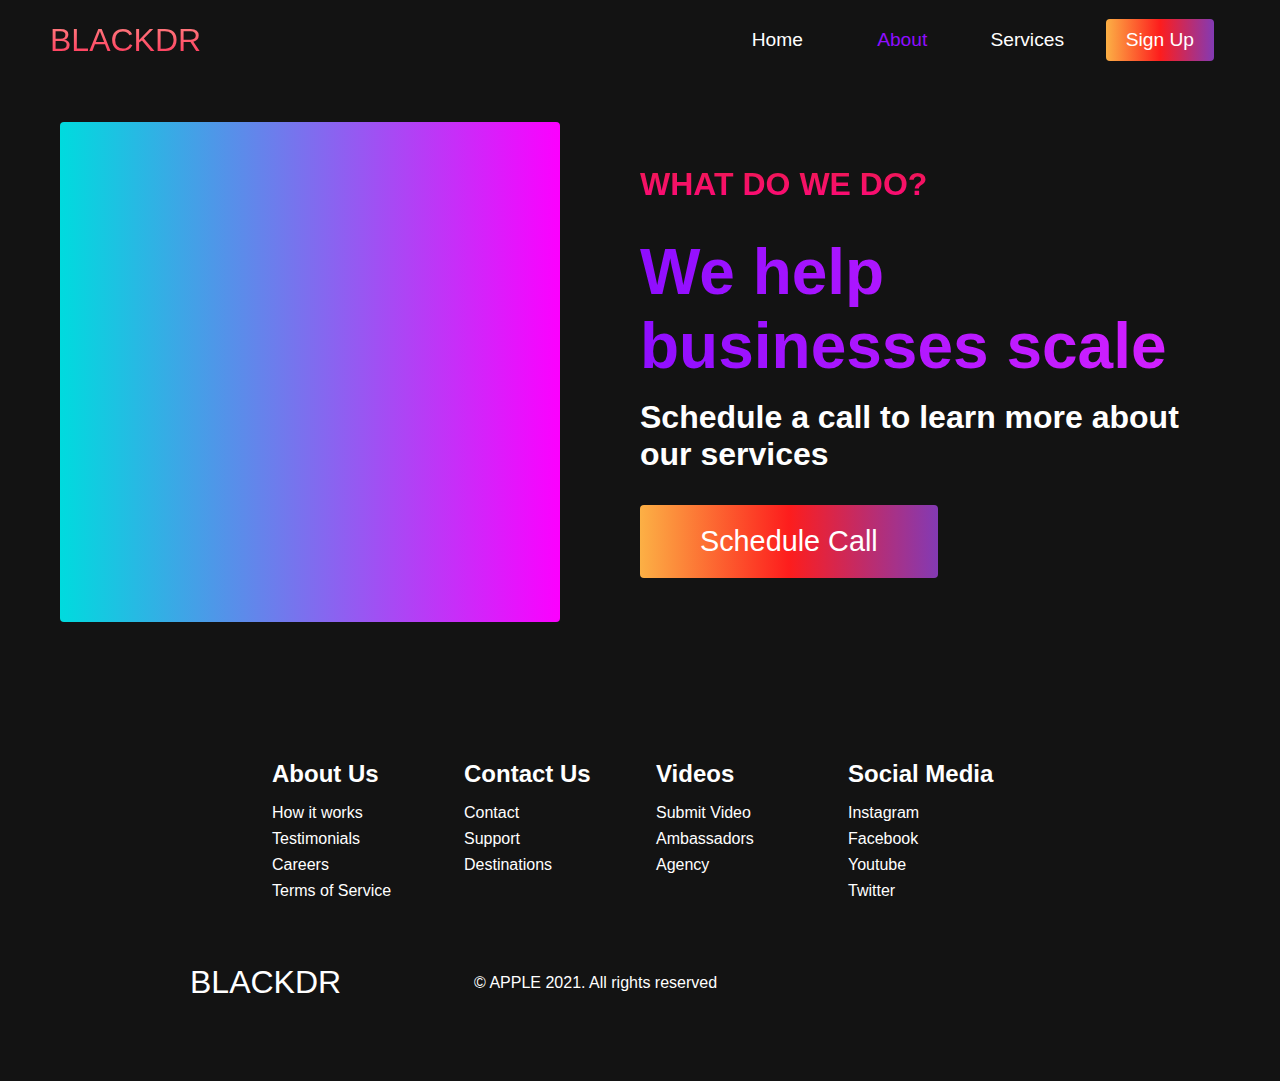
<file: about.html>
<!DOCTYPE html>
<html lang="en">

<head>
    <meta charset="UTF-8" />
    <meta name="viewport" content="width=device-width, initial-scale=1.0" />
    <title>BlackDr Shop</title>
    <link rel="stylesheet" href="styles.css" />
    <link rel="stylesheet" href="https://use.fontawesome.com/releases/v5.14.0/css/all.css" integrity="sha384-HzLeBuhoNPvSl5KYnjx0BT+WB0QEEqLprO+NBkkk5gbc67FTaL7XIGa2w1L0Xbgc" crossorigin="anonymous" />
    <link rel="shortcut icon" type="image/png" href="./image/Logo.png" />
</head>

<body>
    <!-- Navbar Section -->
    <nav class="navbar">
        <div class="navbar__container">
            <a href="#home" id="navbar__logo">BLACKDR</a>
            <div class="navbar__toggle" id="mobile-menu">
                <span class="bar"></span> <span class="bar"></span>
                <span class="bar"></span>
            </div>
            <ul class="navbar__menu">
                <li class="navbar__item">
                    <a href="index.html" class="navbar__links">Home</a>
                </li>
                <li class="navbar__item">
                    <a href="about.html" class="navbar__links" id="about-page">About</a>
                </li>
                <li class="navbar__item">
                    <a href="Services.html" class="navbar__links">Services</a
            >
          </li>
          <li class="navbar__btn">
            <a href="Signup.html" class="button" id="signup">Sign Up</a>
                </li>
            </ul>
        </div>
    </nav>
    <!-- About Section -->
    <div class="main" id="about">
        <div class="main__container">
            <div class="main__img--container">
                <div class="main__img--card"><i class="fas fa-layer-group"></i></div>
            </div>
            <div class="main__content">
                <h1>What do we do?</h1>
                <h2>We help businesses scale</h2>
                <p>Schedule a call to learn more about our services</p>
                <button class="main__btn"><a href="#">Schedule Call</a></button>
            </div>
        </div>
    </div>
    <!-- Footer Section -->
    <div class="footer__container">
        <div class="footer__links">
            <div class="footer__link--wrapper">
                <div class="footer__link--items">
                    <h2>About Us</h2>
                    <a href="/sign__up">How it works</a> <a href="/">Testimonials</a>
                    <a href="/">Careers</a> <a href="/">Terms of Service</a>
                </div>
                <div class="footer__link--items">
                    <h2>Contact Us</h2>
                    <a href="/">Contact</a> <a href="/">Support</a>
                    <a href="/">Destinations</a>
                </div>
            </div>
            <div class="footer__link--wrapper">
                <div class="footer__link--items">
                    <h2>Videos</h2>
                    <a href="/">Submit Video</a> <a href="/">Ambassadors</a>
                    <a href="/">Agency</a>
                </div>
                <div class="footer__link--items">
                    <h2>Social Media</h2>
                    <a href="/">Instagram</a> <a href="/">Facebook</a>
                    <a href="/">Youtube</a> <a href="/">Twitter</a>
                </div>
            </div>
        </div>
        <section class="social__media">
            <div class="social__media--wrap">
                <div class="footer__logo">
                    <a href="/" id="footer__logo">BLACKDR</a>
                </div>
                <p class="website__rights">© APPLE 2021. All rights reserved</p>
                <div class="social__icons">
                    <a href="/" class="social__icon--link" target="_blank"><i class="fab fa-facebook"></i
            ></a>
                    <a href="/" class="social__icon--link"><i class="fab fa-instagram"></i
            ></a>
                    <a href="/" class="social__icon--link"><i class="fab fa-youtube"></i
            ></a>
                    <a href="/" class="social__icon--link"><i class="fab fa-linkedin"></i
            ></a>
                    <a href="/" class="social__icon--link"><i class="fab fa-twitter"></i
            ></a>
                </div>
            </div>
        </section>
    </div>

    <script src="app.js"></script>
</body>

</html>
</file>
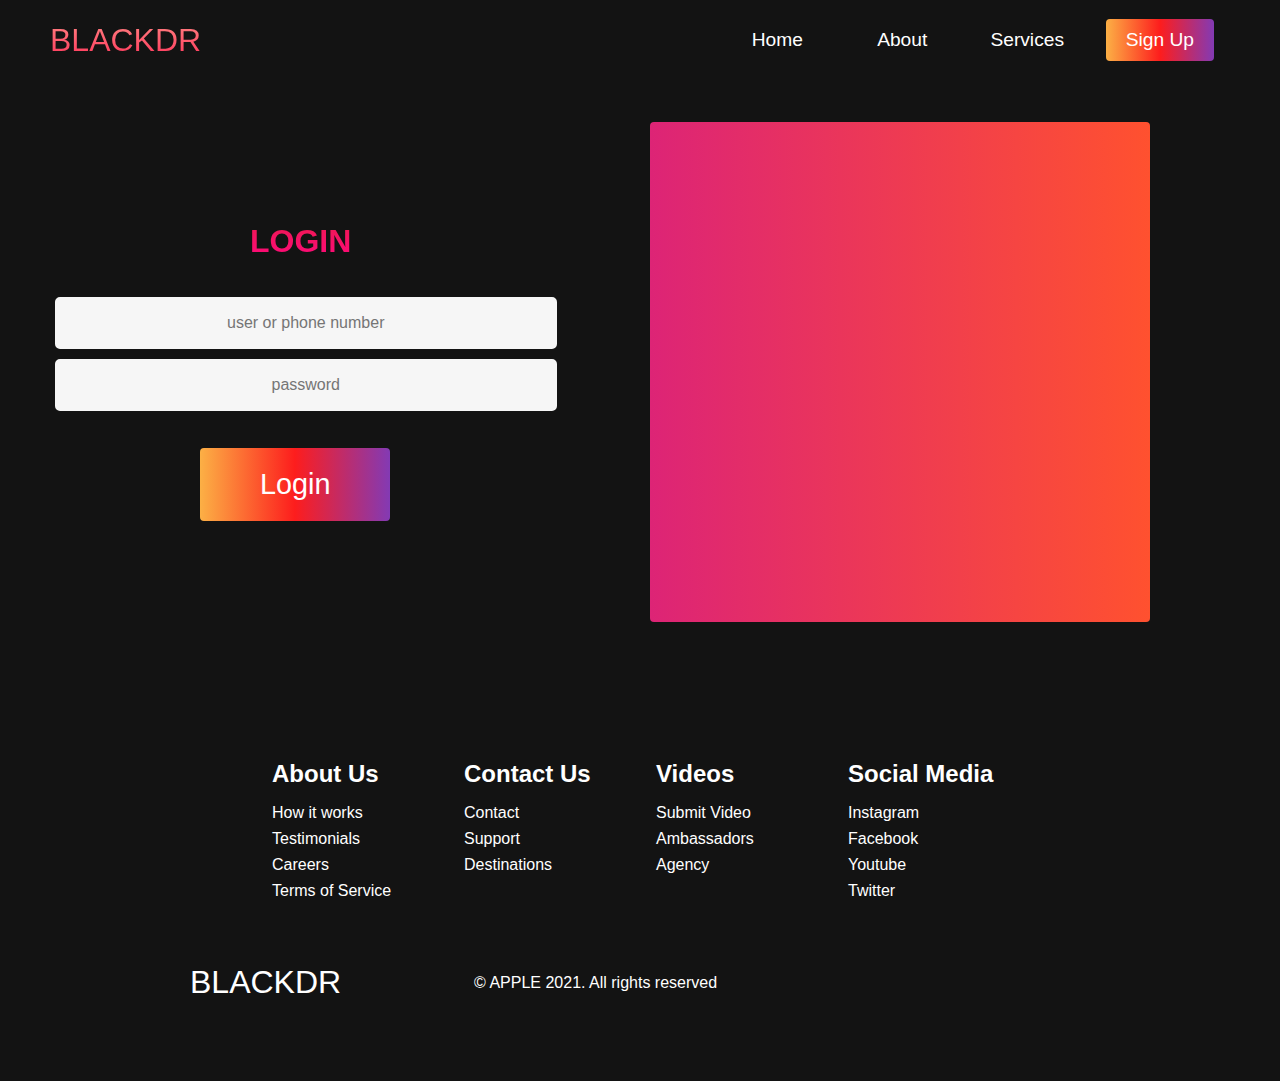
<file: login.html>
<!DOCTYPE html>
<html lang="en">

<head>
    <meta charset="UTF-8" />
    <meta name="viewport" content="width=device-width, initial-scale=1.0" />
    <title>BlackDr Shop</title>
    <link rel="stylesheet" href="styles.css" />
    <link rel="stylesheet" href="https://use.fontawesome.com/releases/v5.14.0/css/all.css" integrity="sha384-HzLeBuhoNPvSl5KYnjx0BT+WB0QEEqLprO+NBkkk5gbc67FTaL7XIGa2w1L0Xbgc" crossorigin="anonymous" />
    <link rel="shortcut icon" type="image/png" href="./image/Logo.png" />
    <link rel="stylesheet" href="registration.css">
</head>

<body>
    <!-- Navbar Section -->
    <nav class="navbar">
        <div class="navbar__container">
            <a href="index.html" id="navbar__logo">BLACKDR</a>
            <div class="navbar__toggle" id="mobile-menu">
                <span class="bar"></span> <span class="bar"></span>
                <span class="bar"></span>
            </div>
            <ul class="navbar__menu">
                <li class="navbar__item">
                    <a href="index.html" class="navbar__links">Home</a>
                </li>
                <li class="navbar__item">
                    <a href="about.html" class="navbar__links">About</a>
                </li>
                <li class="navbar__item">
                    <a href="Services.html" class="navbar__links">Services</a
            >
          </li>
          <li class="navbar__btn">
            <a href="Signup.html" class="button" id="signup">Sign Up</a>
                </li>
            </ul>
        </div>
    </nav>
    <!-- Features Section -->
    <div class="main" id="sign-up">
        <div class="main__container">
            <div class="main__content">
                <h1>LOGIN</h1>
                <input type="text" id="user" name="login" placeholder="user or phone number">
                <input type="text" id="password" name="login" placeholder="password">
                <button class="main__btn"><a href="#">Login</a></button>
            </div>
            <div class="main__img--container">
                <div class="main__img--card" id="card-2">
                    <i class="fas fa-users"></i>
                </div>
            </div>
        </div>
    </div>

    <!-- Footer Section -->
    <div class="footer__container">
        <div class="footer__links">
            <div class="footer__link--wrapper">
                <div class="footer__link--items">
                    <h2>About Us</h2>
                    <a href="/sign__up">How it works</a> <a href="/">Testimonials</a>
                    <a href="/">Careers</a> <a href="/">Terms of Service</a>
                </div>
                <div class="footer__link--items">
                    <h2>Contact Us</h2>
                    <a href="/">Contact</a> <a href="/">Support</a>
                    <a href="/">Destinations</a>
                </div>
            </div>
            <div class="footer__link--wrapper">
                <div class="footer__link--items">
                    <h2>Videos</h2>
                    <a href="/">Submit Video</a> <a href="/">Ambassadors</a>
                    <a href="/">Agency</a>
                </div>
                <div class="footer__link--items">
                    <h2>Social Media</h2>
                    <a href="/">Instagram</a> <a href="/">Facebook</a>
                    <a href="/">Youtube</a> <a href="/">Twitter</a>
                </div>
            </div>
        </div>
        <section class="social__media">
            <div class="social__media--wrap">
                <div class="footer__logo">
                    <a href="/" id="footer__logo">BLACKDR</a>
                </div>
                <p class="website__rights">© APPLE 2021. All rights reserved</p>
                <div class="social__icons">
                    <a href="/" class="social__icon--link" target="_blank"><i class="fab fa-facebook"></i
            ></a>
                    <a href="/" class="social__icon--link"><i class="fab fa-instagram"></i
            ></a>
                    <a href="/" class="social__icon--link"><i class="fab fa-youtube"></i
            ></a>
                    <a href="/" class="social__icon--link"><i class="fab fa-linkedin"></i
            ></a>
                    <a href="/" class="social__icon--link"><i class="fab fa-twitter"></i
            ></a>
                </div>
            </div>
        </section>
    </div>

    <script src="app.js"></script>
</body>

</html>
</file>
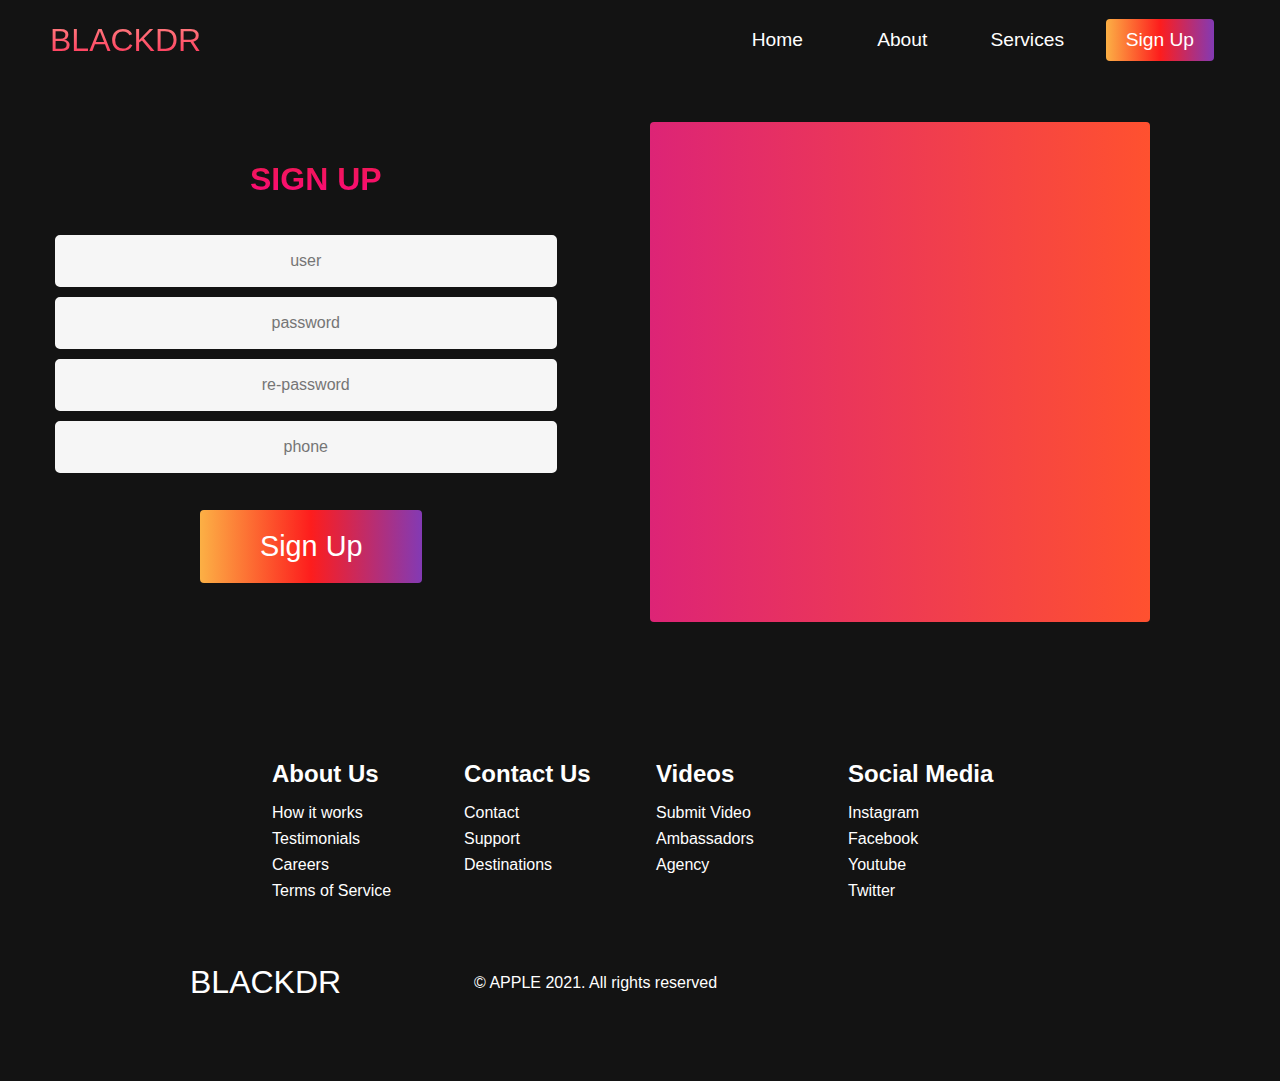
<file: registration.html>
<!DOCTYPE html>
<html lang="en">

<head>
    <meta charset="UTF-8" />
    <meta name="viewport" content="width=device-width, initial-scale=1.0" />
    <title>BlackDr Shop</title>
    <link rel="stylesheet" href="styles.css" />
    <link rel="stylesheet" href="https://use.fontawesome.com/releases/v5.14.0/css/all.css" integrity="sha384-HzLeBuhoNPvSl5KYnjx0BT+WB0QEEqLprO+NBkkk5gbc67FTaL7XIGa2w1L0Xbgc" crossorigin="anonymous" />
    <link rel="shortcut icon" type="image/png" href="./image/Logo.png" />
    <link rel="stylesheet" href="registration.css">
</head>

<body>
    <!-- Navbar Section -->
    <nav class="navbar">
        <div class="navbar__container">
            <a href="index.html" id="navbar__logo">BLACKDR</a>
            <div class="navbar__toggle" id="mobile-menu">
                <span class="bar"></span> <span class="bar"></span>
                <span class="bar"></span>
            </div>
            <ul class="navbar__menu">
                <li class="navbar__item">
                    <a href="index.html" class="navbar__links">Home</a>
                </li>
                <li class="navbar__item">
                    <a href="about.html" class="navbar__links">About</a>
                </li>
                <li class="navbar__item">
                    <a href="Services.html" class="navbar__links">Services</a
            >
          </li>
          <li class="navbar__btn">
            <a href="Signup.html" class="button" id="signup">Sign Up</a>
                </li>
            </ul>
        </div>
    </nav>
    <!-- Features Section -->
    <div class="main" id="sign-up">
        <div class="main__container">
            <div class="main__content">
                <h1>SIGN UP</h1>
                <input type="text" id="user" name="registration" placeholder="user">
                <input type="text" id="password" name="registration" placeholder="password">
                <input type="text" id="re-password" name="registration" placeholder="re-password">
                <input type="text" id="phone" name="registration" placeholder="phone">
                <button class="main__btn"><a href="#">Sign Up</a></button>
            </div>
            <div class="main__img--container">
                <div class="main__img--card" id="card-2">
                    <i class="fas fa-users"></i>
                </div>
            </div>
        </div>
    </div>

    <!-- Footer Section -->
    <div class="footer__container">
        <div class="footer__links">
            <div class="footer__link--wrapper">
                <div class="footer__link--items">
                    <h2>About Us</h2>
                    <a href="/sign__up">How it works</a> <a href="/">Testimonials</a>
                    <a href="/">Careers</a> <a href="/">Terms of Service</a>
                </div>
                <div class="footer__link--items">
                    <h2>Contact Us</h2>
                    <a href="/">Contact</a> <a href="/">Support</a>
                    <a href="/">Destinations</a>
                </div>
            </div>
            <div class="footer__link--wrapper">
                <div class="footer__link--items">
                    <h2>Videos</h2>
                    <a href="/">Submit Video</a> <a href="/">Ambassadors</a>
                    <a href="/">Agency</a>
                </div>
                <div class="footer__link--items">
                    <h2>Social Media</h2>
                    <a href="/">Instagram</a> <a href="/">Facebook</a>
                    <a href="/">Youtube</a> <a href="/">Twitter</a>
                </div>
            </div>
        </div>
        <section class="social__media">
            <div class="social__media--wrap">
                <div class="footer__logo">
                    <a href="/" id="footer__logo">BLACKDR</a>
                </div>
                <p class="website__rights">© APPLE 2021. All rights reserved</p>
                <div class="social__icons">
                    <a href="/" class="social__icon--link" target="_blank"><i class="fab fa-facebook"></i
            ></a>
                    <a href="/" class="social__icon--link"><i class="fab fa-instagram"></i
            ></a>
                    <a href="/" class="social__icon--link"><i class="fab fa-youtube"></i
            ></a>
                    <a href="/" class="social__icon--link"><i class="fab fa-linkedin"></i
            ></a>
                    <a href="/" class="social__icon--link"><i class="fab fa-twitter"></i
            ></a>
                </div>
            </div>
        </section>
    </div>

    <script src="app.js"></script>
</body>

</html>
</file>
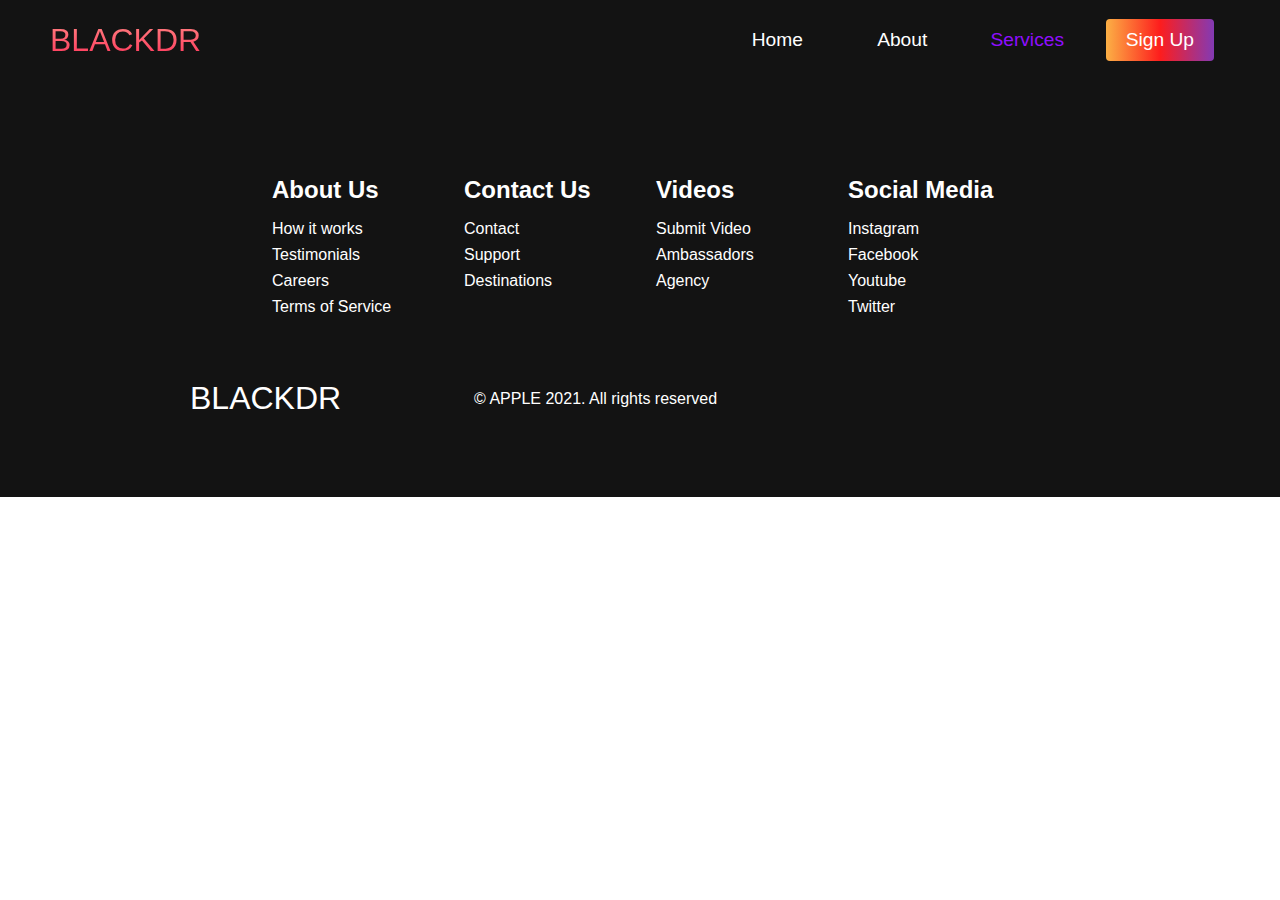
<file: Services.html>
<!DOCTYPE html>
<html lang="en">

<head>
    <meta charset="UTF-8" />
    <meta name="viewport" content="width=device-width, initial-scale=1.0" />
    <title>BlackDr Shop</title>
    <link rel="stylesheet" href="styles.css" />
    <link rel="stylesheet" href="https://use.fontawesome.com/releases/v5.14.0/css/all.css" integrity="sha384-HzLeBuhoNPvSl5KYnjx0BT+WB0QEEqLprO+NBkkk5gbc67FTaL7XIGa2w1L0Xbgc" crossorigin="anonymous" />
    <link rel="shortcut icon" type="image/png" href="./image/Logo.png" />
</head>

<body>
    <!-- Navbar Section -->
    <nav class="navbar">
        <div class="navbar__container">
            <a href="#home" id="navbar__logo">BLACKDR</a>
            <div class="navbar__toggle" id="mobile-menu">
                <span class="bar"></span> <span class="bar"></span>
                <span class="bar"></span>
            </div>
            <ul class="navbar__menu">
                <li class="navbar__item">
                    <a href="index.html" class="navbar__links">Home</a>
                </li>
                <li class="navbar__item">
                    <a href="about.html" class="navbar__links">About</a>
                </li>
                <li class="navbar__item">
                    <a href="Services.html" class="navbar__links" id="services-page">Services</a
            >
          </li>
          <li class="navbar__btn">
            <a href="Signup.html" class="button" id="signup">Sign Up</a>
                </li>
            </ul>
        </div>
    </nav>
    <!-- Footer Section -->
    <div class="footer__container">
        <div class="footer__links">
            <div class="footer__link--wrapper">
                <div class="footer__link--items">
                    <h2>About Us</h2>
                    <a href="/sign__up">How it works</a> <a href="/">Testimonials</a>
                    <a href="/">Careers</a> <a href="/">Terms of Service</a>
                </div>
                <div class="footer__link--items">
                    <h2>Contact Us</h2>
                    <a href="/">Contact</a> <a href="/">Support</a>
                    <a href="/">Destinations</a>
                </div>
            </div>
            <div class="footer__link--wrapper">
                <div class="footer__link--items">
                    <h2>Videos</h2>
                    <a href="/">Submit Video</a> <a href="/">Ambassadors</a>
                    <a href="/">Agency</a>
                </div>
                <div class="footer__link--items">
                    <h2>Social Media</h2>
                    <a href="/">Instagram</a> <a href="/">Facebook</a>
                    <a href="/">Youtube</a> <a href="/">Twitter</a>
                </div>
            </div>
        </div>
        <section class="social__media">
            <div class="social__media--wrap">
                <div class="footer__logo">
                    <a href="/" id="footer__logo">BLACKDR</a>
                </div>
                <p class="website__rights">© APPLE 2021. All rights reserved</p>
                <div class="social__icons">
                    <a href="/" class="social__icon--link" target="_blank"><i class="fab fa-facebook"></i
            ></a>
                    <a href="/" class="social__icon--link"><i class="fab fa-instagram"></i
            ></a>
                    <a href="/" class="social__icon--link"><i class="fab fa-youtube"></i
            ></a>
                    <a href="/" class="social__icon--link"><i class="fab fa-linkedin"></i
            ></a>
                    <a href="/" class="social__icon--link"><i class="fab fa-twitter"></i
            ></a>
                </div>
            </div>
        </section>
    </div>

    <script src="app.js"></script>
</body>

</html>
</file>
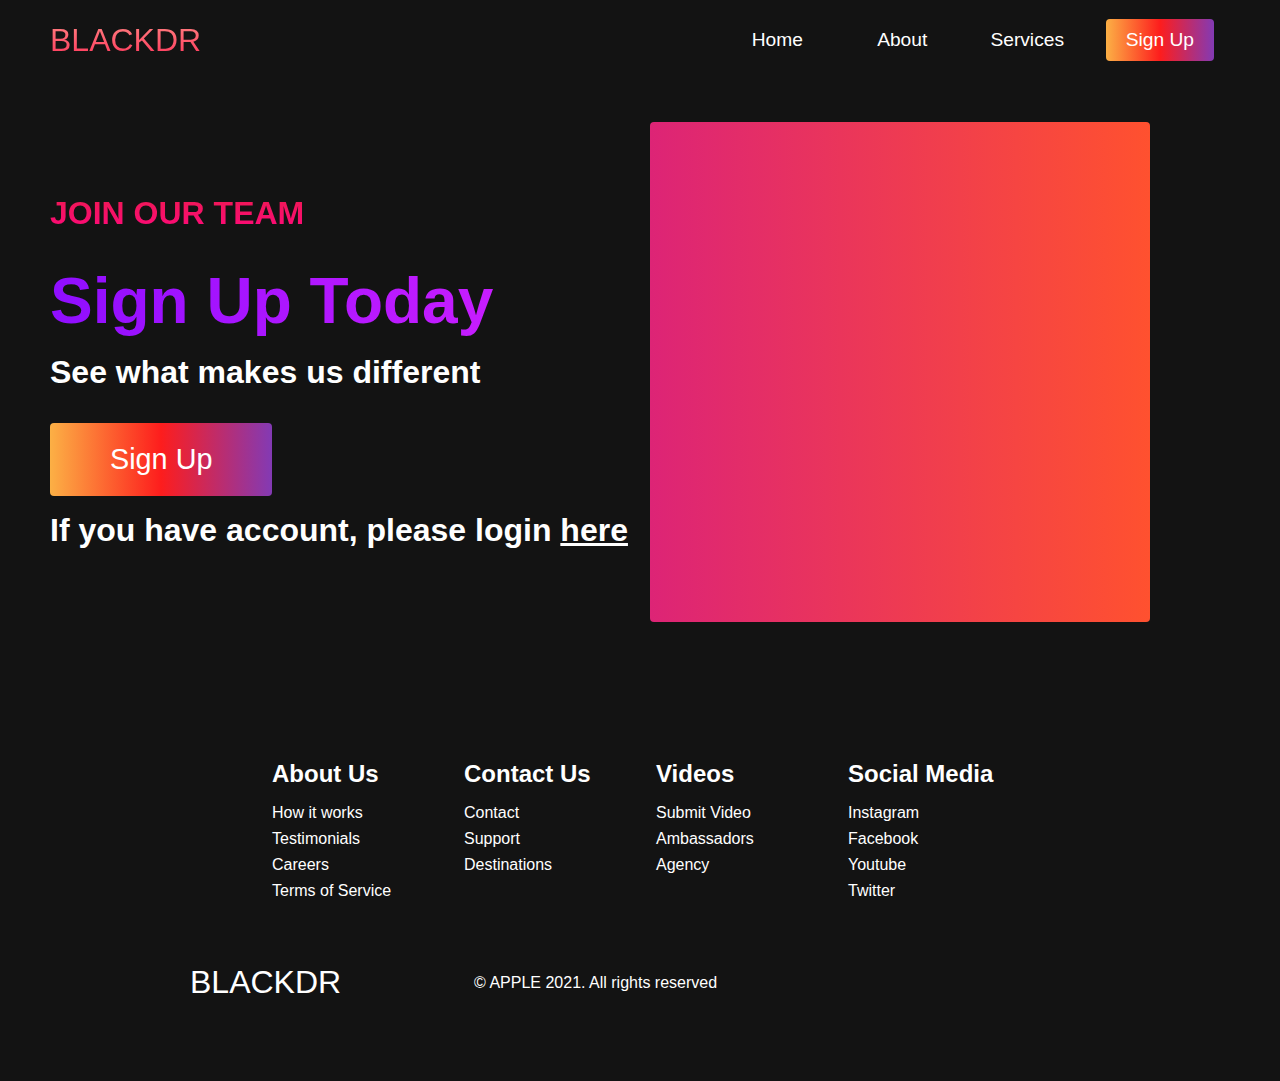
<file: Signup.html>
<!DOCTYPE html>
<html lang="en">

<head>
    <meta charset="UTF-8" />
    <meta name="viewport" content="width=device-width, initial-scale=1.0" />
    <title>BlackDr Shop</title>
    <link rel="stylesheet" href="styles.css" />
    <link rel="stylesheet" href="https://use.fontawesome.com/releases/v5.14.0/css/all.css" integrity="sha384-HzLeBuhoNPvSl5KYnjx0BT+WB0QEEqLprO+NBkkk5gbc67FTaL7XIGa2w1L0Xbgc" crossorigin="anonymous" />
    <link rel="shortcut icon" type="image/png" href="./image/Logo.png" />
</head>

<body>
    <!-- Navbar Section -->
    <nav class="navbar">
        <div class="navbar__container">
            <a href="index.html" id="navbar__logo">BLACKDR</a>
            <div class="navbar__toggle" id="mobile-menu">
                <span class="bar"></span> <span class="bar"></span>
                <span class="bar"></span>
            </div>
            <ul class="navbar__menu">
                <li class="navbar__item">
                    <a href="index.html" class="navbar__links">Home</a>
                </li>
                <li class="navbar__item">
                    <a href="about.html" class="navbar__links">About</a>
                </li>
                <li class="navbar__item">
                    <a href="Services.html" class="navbar__links">Services</a
            >
          </li>
          <li class="navbar__btn">
            <a href="Signup.html" class="button" id="signup">Sign Up</a>
                </li>
            </ul>
        </div>
    </nav>
    <!-- Features Section -->
    <div class="main" id="sign-up">
        <div class="main__container">
            <div class="main__content">
                <h1>Join Our Team</h1>
                <h2>Sign Up Today</h2>
                <p>See what makes us different</p>
                <button class="main__btn"><a href="registration.html">Sign Up</a></button>
                <p class="login_here">If you have account, please login <a href="login.html">here</a></p>
            </div>
            <div class="main__img--container">
                <div class="main__img--card" id="card-2">
                    <i class="fas fa-users"></i>
                </div>
            </div>
        </div>
    </div>

    <!-- Footer Section -->
    <div class="footer__container">
        <div class="footer__links">
            <div class="footer__link--wrapper">
                <div class="footer__link--items">
                    <h2>About Us</h2>
                    <a href="/sign__up">How it works</a> <a href="/">Testimonials</a>
                    <a href="/">Careers</a> <a href="/">Terms of Service</a>
                </div>
                <div class="footer__link--items">
                    <h2>Contact Us</h2>
                    <a href="/">Contact</a> <a href="/">Support</a>
                    <a href="/">Destinations</a>
                </div>
            </div>
            <div class="footer__link--wrapper">
                <div class="footer__link--items">
                    <h2>Videos</h2>
                    <a href="/">Submit Video</a> <a href="/">Ambassadors</a>
                    <a href="/">Agency</a>
                </div>
                <div class="footer__link--items">
                    <h2>Social Media</h2>
                    <a href="/">Instagram</a> <a href="/">Facebook</a>
                    <a href="/">Youtube</a> <a href="/">Twitter</a>
                </div>
            </div>
        </div>
        <section class="social__media">
            <div class="social__media--wrap">
                <div class="footer__logo">
                    <a href="/" id="footer__logo">BLACKDR</a>
                </div>
                <p class="website__rights">© APPLE 2021. All rights reserved</p>
                <div class="social__icons">
                    <a href="/" class="social__icon--link" target="_blank"><i class="fab fa-facebook"></i
            ></a>
                    <a href="/" class="social__icon--link"><i class="fab fa-instagram"></i
            ></a>
                    <a href="/" class="social__icon--link"><i class="fab fa-youtube"></i
            ></a>
                    <a href="/" class="social__icon--link"><i class="fab fa-linkedin"></i
            ></a>
                    <a href="/" class="social__icon--link"><i class="fab fa-twitter"></i
            ></a>
                </div>
            </div>
        </section>
    </div>

    <script src="app.js"></script>
</body>

</html>
</file>
<file: styles.css>
#video_background {
    width: 100%;
}

.login_here a {
    color: white;
}

.login_here a:hover {
    color: #833ab4;
}

#home-page,
#about-page,
#services-page {
    color: #8f0eff;
}

* {
    box-sizing: border-box;
    margin: 0;
    padding: 0;
    font-family: 'Kumbh Sans', sans-serif;
    scroll-behavior: smooth;
}


/* Search */

.topnav {
    overflow: hidden;
    margin-bottom: 2rem;
}

.topnav input[type=text] {
    padding: 6px;
    margin-top: 8px;
    font-size: 17px;
    border: none;
    outline: none;
    border: 2px solid #9518fc;
    border-radius: 5px 0px 0px 5px;
}

.topnav .search-container button {
    float: right;
    padding: 6px 10px;
    margin-top: 8px;
    margin-right: 16px;
    background: #ddd;
    font-size: 17px;
    border: none;
    cursor: pointer;
    border: 2px solid #9518fc;
    border-radius: 0px 5px 5px 0px;
}

.topnav .search-container button:hover {
    background: #9518fc;
}

@media screen and (max-width: 600px) {
    .topnav .search-container {
        float: none;
    }
    .topnav a,
    .topnav input[type=text],
    .topnav .search-container button {
        float: none;
        display: block;
        text-align: left;
        width: 100%;
        margin: 0;
        padding: 14px;
    }
    .topnav input[type=text] {
        border: 1px solid #ccc;
    }
}

.apple {
    height: 150px;
    width: 130px;
}

.navbar {
    background: #131313;
    height: 80px;
    display: flex;
    justify-content: center;
    align-items: center;
    font-size: 1.2rem;
    position: sticky;
    top: 0;
    z-index: 999;
}

.navbar__container {
    display: flex;
    justify-content: space-between;
    height: 80px;
    z-index: 1;
    width: 100%;
    max-width: 1300px;
    margin: 0 auto;
    padding: 0 50px;
}

#navbar__logo {
    background-color: #ff8177;
    background-image: linear-gradient(to top, #ff0844 0%, #ffb199 100%);
    background-size: 100%;
    -webkit-background-clip: text;
    -moz-background-clip: text;
    -webkit-text-fill-color: transparent;
    -moz-text-fill-color: transparent;
    display: flex;
    align-items: center;
    cursor: pointer;
    text-decoration: none;
    font-size: 2rem;
}

.navbar__menu {
    display: flex;
    align-items: center;
    list-style: none;
}

.navbar__item {
    height: 80px;
}

.navbar__links {
    color: #fff;
    display: flex;
    align-items: center;
    justify-content: center;
    width: 125px;
    text-decoration: none;
    height: 100%;
    transition: all 0.3s ease;
}

.navbar__btn {
    display: flex;
    justify-content: center;
    align-items: center;
    padding: 0 1rem;
    width: 100%;
}

.button {
    display: flex;
    justify-content: center;
    align-items: center;
    text-decoration: none;
    padding: 10px 20px;
    height: 100%;
    width: 100%;
    border: none;
    outline: none;
    border-radius: 4px;
    background: #833ab4;
    background: -webkit-linear-gradient(to right, #fcb045, #fd1d1d, #833ab4);
    background: linear-gradient(to right, #fcb045, #fd1d1d, #833ab4);
    color: #fff;
    transition: all 0.3s ease;
}

.navbar__links:hover {
    color: #9518fc;
    transition: all 0.3s ease;
}

@media screen and (max-width: 960px) {
    .navbar__container {
        display: flex;
        justify-content: space-between;
        height: 80px;
        z-index: 1;
        width: 100%;
        max-width: 1300px;
        padding: 0;
    }
    .navbar__menu {
        display: grid;
        grid-template-columns: auto;
        margin: 0;
        width: 100%;
        position: absolute;
        top: -1000px;
        opacity: 1;
        transition: all 0.5s ease;
        z-index: -1;
    }
    .navbar__menu.active {
        background: #131313;
        top: 100%;
        opacity: 1;
        transition: all 0.5s ease;
        z-index: 99;
        height: 60vh;
        font-size: 1.6rem;
    }
    #navbar__logo {
        padding-left: 25px;
    }
    .navbar__toggle .bar {
        width: 25px;
        height: 3px;
        margin: 5px auto;
        transition: all 0.3s ease-in-out;
        background: #fff;
    }
    .navbar__item {
        width: 100%;
    }
    .navbar__links {
        text-align: center;
        padding: 2rem;
        width: 100%;
        display: table;
    }
    .navbar__btn {
        padding-bottom: 2rem;
    }
    .button {
        display: flex;
        justify-content: center;
        align-items: center;
        width: 80%;
        height: 80px;
        margin: 0;
    }
    #mobile-menu {
        position: absolute;
        top: 20%;
        right: 5%;
        transform: translate(5%, 20%);
    }
    .navbar__toggle .bar {
        display: block;
        cursor: pointer;
    }
    #mobile-menu.is-active .bar:nth-child(2) {
        opacity: 0;
    }
    #mobile-menu.is-active .bar:nth-child(1) {
        transform: translateY(8px) rotate(45deg);
    }
    #mobile-menu.is-active .bar:nth-child(3) {
        transform: translateY(-8px) rotate(-45deg);
    }
}


/* Hero Section */

.hero {
    background: #000000;
    background: linear-gradient(to right, #161616, #000000);
    padding: 0px 0;
}

.hero__container {
    display: flex;
    flex-direction: column;
    justify-content: center;
    align-items: center;
    max-width: 1200px;
    margin: 0 auto;
    height: 90%;
    text-align: center;
    padding: 30px;
}

.hero__heading {
    font-size: 100px;
    margin-bottom: 24px;
    color: #fff;
}

.hero__heading span {
    background: #ee0979;
    /* fallback for old browsers */
    background: -webkit-linear-gradient( to right, #ff6a00, #ee0979);
    /* Chrome 10-25, Safari 5.1-6 */
    background: linear-gradient( to right, #ff6a00, #ee0979);
    /* W3C, IE 10+/ Edge, Firefox 16+, Chrome 26+, Opera 12+, Safari 7+ */
    background-size: 100%;
    -webkit-background-clip: text;
    -moz-background-clip: text;
    -webkit-text-fill-color: transparent;
    -mo-text-fill-color: transparent;
}

.hero__description {
    font-size: 60px;
    background: #da22ff;
    /* fallback for old browsers */
    background: -webkit-linear-gradient( to right, #9114ff, #da22ff);
    /* Chrome 10-25, Safari 5.1-6 */
    background: linear-gradient( to right, #8f0eff, #da22ff);
    /* W3C, IE 10+/ Edge, Firefox 16+, Chrome 26+, Opera 12+, Safari 7+ */
    background-size: 100%;
    -webkit-background-clip: text;
    -moz-background-clip: text;
    -webkit-text-fill-color: transparent;
    -moz-text-fill-color: transparent;
}

.highlight {
    border-bottom: 0;
}

@media screen and (max-width: 768px) {
    .hero__heading {
        font-size: 60px;
    }
    .hero__description {
        font-size: 40px;
    }
}


/* About Section */

.main {
    background-color: #131313;
    padding: 2rem 0;
}

.main__container {
    display: grid;
    grid-template-columns: 1fr 1fr;
    align-items: center;
    justify-content: center;
    margin: 0 auto;
    height: 90%;
    z-index: 1;
    width: 100%;
    max-width: 1300px;
    padding: 0 50px;
}

.main__content {
    color: #fff;
    width: 100%;
}

.main__content h1 {
    font-size: 2rem;
    background-color: #fe3b6f;
    background-image: linear-gradient(to top, #ff087b 0%, #ed1a52 100%);
    background-size: 100%;
    -webkit-background-clip: text;
    -moz-background-clip: text;
    -webkit-text-fill-color: transparent;
    -moz-text-fill-color: transparent;
    text-transform: uppercase;
    margin-bottom: 32px;
}

.main__content h2 {
    font-size: 4rem;
    background: #ff8177;
    /* fallback for old browsers */
    background: -webkit-linear-gradient( to right, #9114ff, #da22ff);
    /* Chrome 10-25, Safari 5.1-6 */
    background: linear-gradient( to right, #8f0eff, #da22ff);
    /* W3C, IE 10+/ Edge, Firefox 16+, Chrome 26+, Opera 12+, Safari 7+ */
    background-size: 100%;
    -webkit-background-clip: text;
    -moz-background-clip: text;
    -webkit-text-fill-color: transparent;
    -moz-text-fill-color: transparent;
}

.main__content p {
    margin-top: 1rem;
    font-size: 2rem;
    font-weight: 700;
}

.main__btn {
    font-size: 1.8rem;
    background: #833ab4;
    background: -webkit-linear-gradient(to right, #fcb045, #fd1d1d, #833ab4);
    background: linear-gradient(to right, #fcb045, #fd1d1d, #833ab4);
    padding: 20px 60px;
    border: none;
    border-radius: 4px;
    margin-top: 2rem;
    cursor: pointer;
    position: relative;
    transition: all 0.35s;
    outline: none;
}

.main__btn a {
    position: relative;
    z-index: 2;
    color: #fff;
    text-decoration: none;
}

.main__btn:after {
    position: absolute;
    content: '';
    top: 0;
    left: 0;
    width: 0;
    height: 100%;
    background: #ff1ead;
    transition: all 0.35s;
    border-radius: 4px;
}

.main__btn:hover {
    color: #fff;
}

.main__btn:hover:after {
    width: 100%;
}

.main__img--container {
    text-align: center;
}

.main__img--card {
    margin: 10px;
    height: 500px;
    width: 500px;
    border-radius: 4px;
    display: flex;
    flex-direction: column;
    justify-content: center;
    color: #fff;
    background-image: linear-gradient(to right, #00dbde 0%, #fc00ff 100%);
}

.fa-layer-group,
.fa-users {
    font-size: 14rem;
}

#card-2 {
    background: #ff512f;
    background: -webkit-linear-gradient(to right, #dd2476, #ff512f);
    background: linear-gradient(to right, #dd2476, #ff512f);
}


/* Mobile Responsive */

@media screen and (max-width: 1100px) {
    .main__container {
        display: grid;
        grid-template-columns: 1fr;
        align-items: center;
        justify-content: center;
        width: 100%;
        margin: 0 auto;
        height: 90%;
    }
    .main__img--container {
        display: flex;
        justify-content: center;
    }
    .main__img--card {
        height: 425px;
        width: 425px;
    }
    .main__content {
        text-align: center;
        margin-bottom: 4rem;
    }
    .main__content h1 {
        font-size: 2.5rem;
        margin-top: 2rem;
    }
    .main__content h2 {
        font-size: 3rem;
    }
    .main__content p {
        margin-top: 1rem;
        font-size: 1.5rem;
    }
}

@media screen and (max-width: 480px) {
    .main__img--card {
        width: 250px;
        height: 250px;
    }
    .fa-users,
    .fa-layer-group {
        font-size: 4rem;
    }
    .main__content h1 {
        font-size: 2rem;
        margin-top: 3rem;
    }
    .main__content h2 {
        font-size: 2rem;
    }
    .main__content p {
        margin-top: 2rem;
    }
    .main__btn {
        padding: 12px 36px;
        margin: 2.5rem 0;
    }
}


/* Services Section */

.services {
    background: #131313;
    display: flex;
    flex-direction: column;
    justify-content: center;
    align-items: center;
    height: 100%;
    padding: 3rem 0;
}

.services h1 {
    background-color: #ff8177;
    background-image: linear-gradient(to right, #ff0844 0%, #f7673c 100%);
    background-size: 100%;
    -webkit-background-clip: text;
    -moz-background-clip: text;
    -webkit-text-fill-color: transparent;
    -moz-text-fill-color: transparent;
    margin-bottom: 3rem;
    font-size: 2.5rem;
}

.services__wrapper {
    display: grid;
    grid-template-columns: 1fr 1fr 1fr 1fr;
    grid-template-rows: 1fr;
}

.services__card {
    margin: 10px;
    height: 425px;
    width: 300px;
    border-radius: 4px;
    display: flex;
    flex-direction: column;
    justify-content: center;
    color: #fff;
    background-image: linear-gradient(to right, #00dbde 0%, #fc00ff 100%);
    transition: 0.3s ease-in;
}

.services__card a {
    text-decoration: none;
    color: white;
}

.services__card a img {
    width: 80%;
    height: 70%;
    margin-top: 30px;
    margin-left: 30px;
}

.services__card:nth-child(2) {
    background: #1fa2ff;
    /* fallback for old browsers */
    background: -webkit-linear-gradient( to right, #a6ffcb, #12d8fa, #1fa2ff);
    /* Chrome 10-25, Safari 5.1-6 */
    background: linear-gradient( to right, #a6ffcb, #12d8fa, #1fa2ff);
    /* W3C, IE 10+/ Edge, Firefox 16+, Chrome 26+, Opera 12+, Safari 7+ */
}

.services__card:nth-child(3) {
    background-image: linear-gradient( -225deg, #231557 0%, #44107a 29%, #ff1361 67%, #fff800 100%);
}

.services__card h2 {
    text-align: center;
}

.services__card p {
    text-align: center;
    margin-top: 24px;
    font-size: 20px;
}

.services__btn {
    display: flex;
    justify-content: center;
    margin-top: 16px;
}

.services__btn button:hover {
    color: #8f0eff;
}

.services__card button {
    color: #fff;
    padding: 14px 24px;
    border: none;
    outline: none;
    border-radius: 4px;
    background: #131313;
    font-size: 1rem;
}

.services__card button:hover {
    cursor: pointer;
}

.services__card:hover {
    transform: scale(1.075);
    transition: 0.3s ease-in;
    cursor: pointer;
}

@media screen and (max-width: 1300px) {
    .services__wrapper {
        grid-template-columns: 1fr 1fr;
    }
}

@media screen and (max-width: 768px) {
    .services__wrapper {
        grid-template-columns: 1fr;
    }
}


/* Footer CSS */

.footer__container {
    background-color: #131313;
    padding: 5rem 0;
    display: flex;
    flex-direction: column;
    justify-content: center;
    align-items: center;
}

#footer__logo {
    color: #fff;
    display: flex;
    align-items: center;
    cursor: pointer;
    text-decoration: none;
    font-size: 2rem;
}

.footer__links {
    width: 100%;
    max-width: 1000px;
    display: flex;
    justify-content: center;
}

.footer__link--wrapper {
    display: flex;
}

.footer__link--items {
    display: flex;
    flex-direction: column;
    align-items: flex-start;
    margin: 16px;
    text-align: left;
    width: 160px;
    box-sizing: border-box;
}

.footer__link--items h2 {
    margin-bottom: 16px;
    color: #fff;
}

.footer__link--items a {
    color: #fff;
    text-decoration: none;
    margin-bottom: 0.5rem;
    transition: 0.3 ease-out;
}

.footer__link--items a:hover {
    color: #e9e9e9;
    transition: 0.3 ease-out;
}

.social__icon--link {
    color: #fff;
    font-size: 24px;
}

.social__media {
    max-width: 1000px;
    width: 100%;
}

.social__media--wrap {
    display: flex;
    justify-content: space-between;
    align-items: center;
    width: 90%;
    max-width: 1000px;
    margin: 40px auto 0 auto;
}

.social__icons {
    display: flex;
    justify-content: space-between;
    align-items: center;
    width: 240px;
}

.website__rights {
    color: #fff;
}

@media screen and (max-width: 820px) {
    .footer__links {
        padding-top: 2rem;
    }
    #footer__logo {
        margin-bottom: 2rem;
    }
    .website__rights {
        margin-bottom: 2rem;
    }
    .footer__link--wrapper {
        flex-direction: column;
    }
    .social__media--wrap {
        flex-direction: column;
    }
}

@media screen and (max-width: 480px) {
    .footer__link--items {
        margin: 0;
        padding: 10px;
        width: 100%;
    }
}
</file>
<file: registration.css>
input[type=text] {
    background-color: #f6f6f6;
    border: none;
    color: #0d0d0d;
    padding: 15px 32px;
    text-align: center;
    text-decoration: none;
    display: inline-block;
    font-size: 16px;
    margin: 5px;
    width: 85%;
    border: 2px solid #f6f6f6;
    border-radius: 5px 5px 5px 5px;
}

input[type=text]:focus {
    background-color: #fff;
    border-bottom: 2px solid #5fbae9;
}

input[type=text]:placeholder {
    color: #cccccc;
}

.main__btn {
    margin-left: 150px;
}

h1 {
    margin-left: 200px
}
</file>
